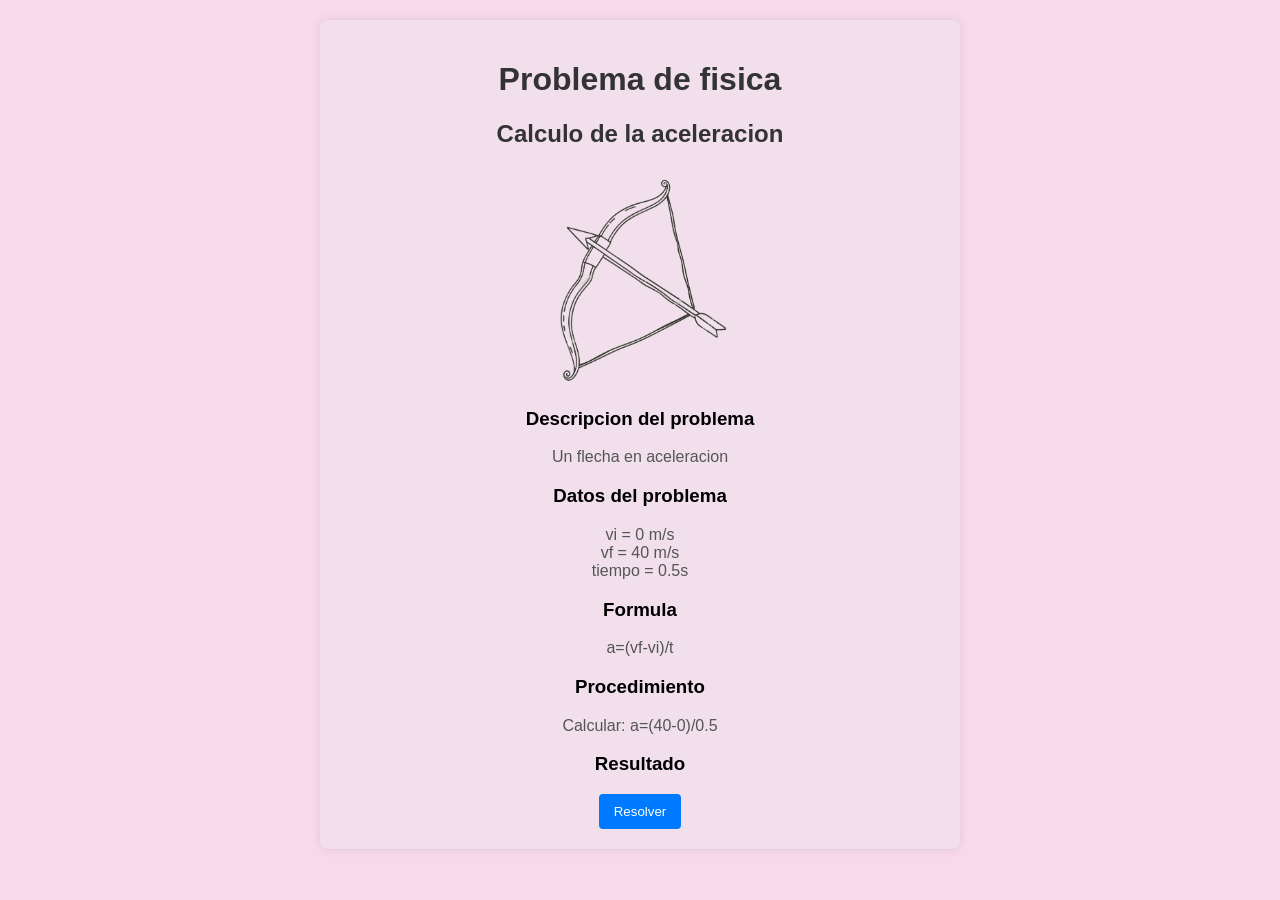
<file: problem2.html>
<!DOCTYPE html>
    <html lang="en">
    <head>
        <meta charset="UTF-8">
        <meta name="viewport" content="width=device-width, initial-scale=1.0">
        <title>Problema 2</title>
        <link rel="stylesheet" href="css/problem2.css">
        <script src="js/problem2.js" defer></script>
    </head>
    <body>
        <center>
        <div class="contenedor">
            <h1>Problema de fisica</h1>
            <h2>Calculo de la aceleracion</h2>
            <img src="imagenes/flecha.png" alt="Fisica" width="200">

            <h3>Descripcion del problema</h3>
            <p id="descripcion"></p>
            <h3>Datos del problema</h3>

            <p id="datos"></p>
            <h3>Formula</h3>

            <p id="formula"></p>
            <h3>Procedimiento</h3>

            <p id="procedimiento"></p>
            <h3>Resultado</h3>

            <p id="resultado" class="resultado"></p>
            <button id="boton">Resolver</button>
        </div>
        </center>
    </body>
    </html>
</file>
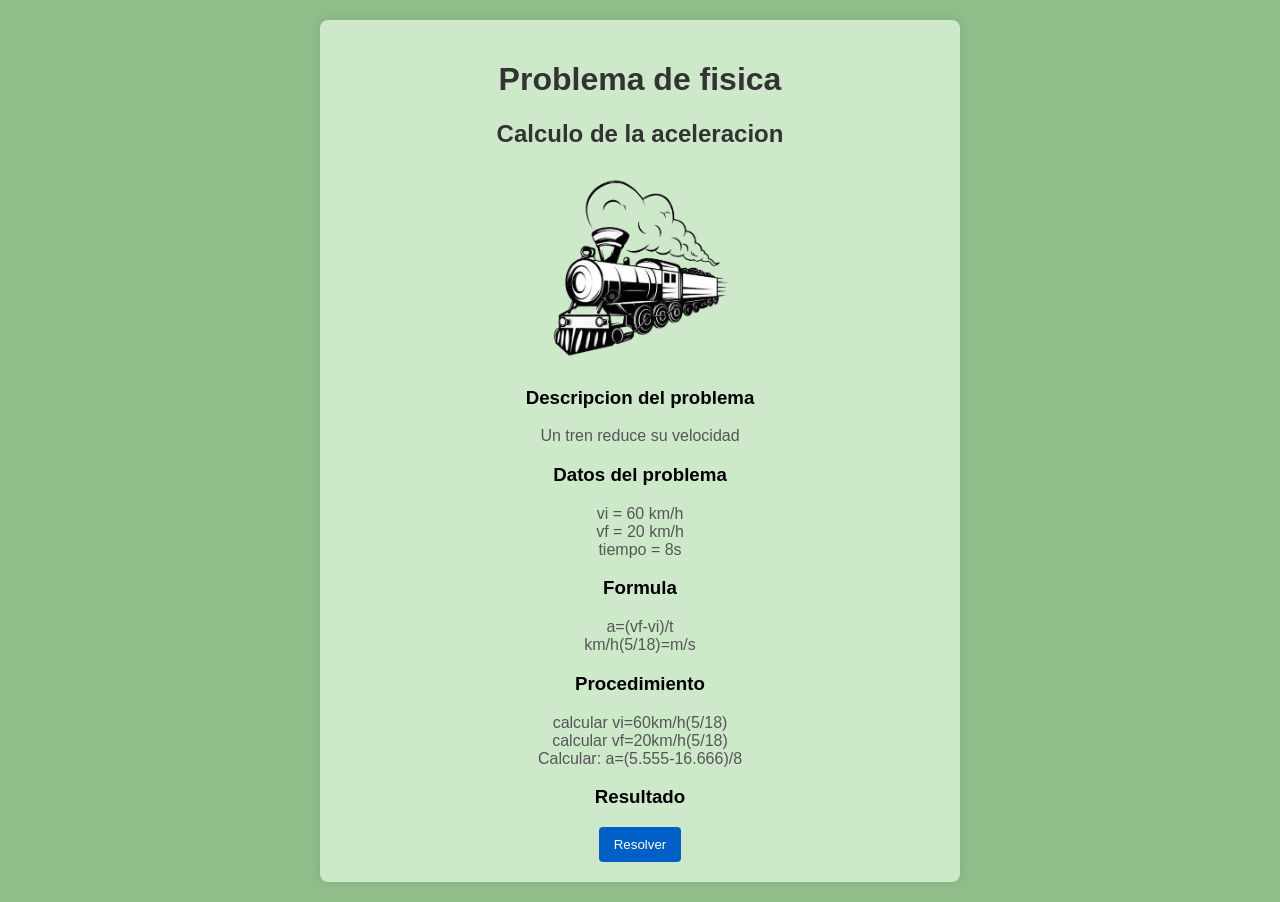
<file: problema1.html>
<!DOCTYPE html>
    <html lang="en">
    <head>
        <meta charset="UTF-8">
        <meta name="viewport" content="width=device-width, initial-scale=1.0">
        <title>Problema one</title>
        <link rel="stylesheet" href="css/problema1.css">
        <script src="js/problema1.js" defer></script>
    </head>
    <body>
        <center>
        <div class="contenedor">
            <h1>Problema de fisica</h1>
            <h2>Calculo de la aceleracion</h2>
            <img src="imagenes/trenn.png" alt="Fisica" width="200">

            <h3>Descripcion del problema</h3>
            <p id="descripcion"></p>
            <h3>Datos del problema</h3>

            <p id="datos"></p>
            <h3>Formula</h3>

            <p id="formula"></p>
            <h3>Procedimiento</h3>

            <p id="procedimiento"></p>
            <h3>Resultado</h3>

            <p id="resultado" class="resultado"></p>
            <button id="boton">Resolver</button>
        </div>
        </center>
    </body>
    </html>
</file>
<file: css/problem2.css>
body{
    margin: 0;
    padding: 20px;
    background-color: rgb(247, 217, 235);
    font-family: sans-serif;
}

.contenedor{
    max-width: 600px;
    margin: auto;
    padding: 20px;
    border-radius: 8px;
    background: rgb(241, 224, 235);
    box-shadow: 0 0 10px rgba(0, 0, 0, 0.1);
}
h1,
h2,
h2{
    color: #333;
}
p{
    color: #555;
}
img{
    display: block;
    max-width: 100%;
    height: auto;
    margin: 10 px 0;
}

.resultado{
    font-weight: bold;
    color: #9b2626;
}
button{
    padding: 10px 15px;
    border: none;
    border-radius: 4px;
    background: #007bff;
    color: #fff;
    cursor: pointer;
}
button:hover{
    background: #0056b3;
}
</file>
<file: css/problema1.css>
body{
    background-color: rgb(144, 189, 138);
     margin: 0;
    padding: 20px;
    font-family: sans-serif;
}

.contenedor{
    max-width: 600px;
    margin: auto;
    padding: 20px;
    border-radius: 8px;
    background: #cde9ca;
    box-shadow: 0 0 10px rgba(0, 0, 0, 0.1);
}
h1,
h2,
h2{
    color: #333;
}
p{
    color: #555;
}
img{
    display: block;
    max-width: 100%;
    height: auto;
    margin: 10 px 0;
}

.resultado{
    font-weight: bold;
    color: #9b2626;
}
button{
    padding: 10px 15px;
    border: none;
    border-radius: 4px;
    background: #0060c7;
    color: #fff;
    cursor: pointer;
}
button:hover{
    background: #0056b3;
}
</file>
